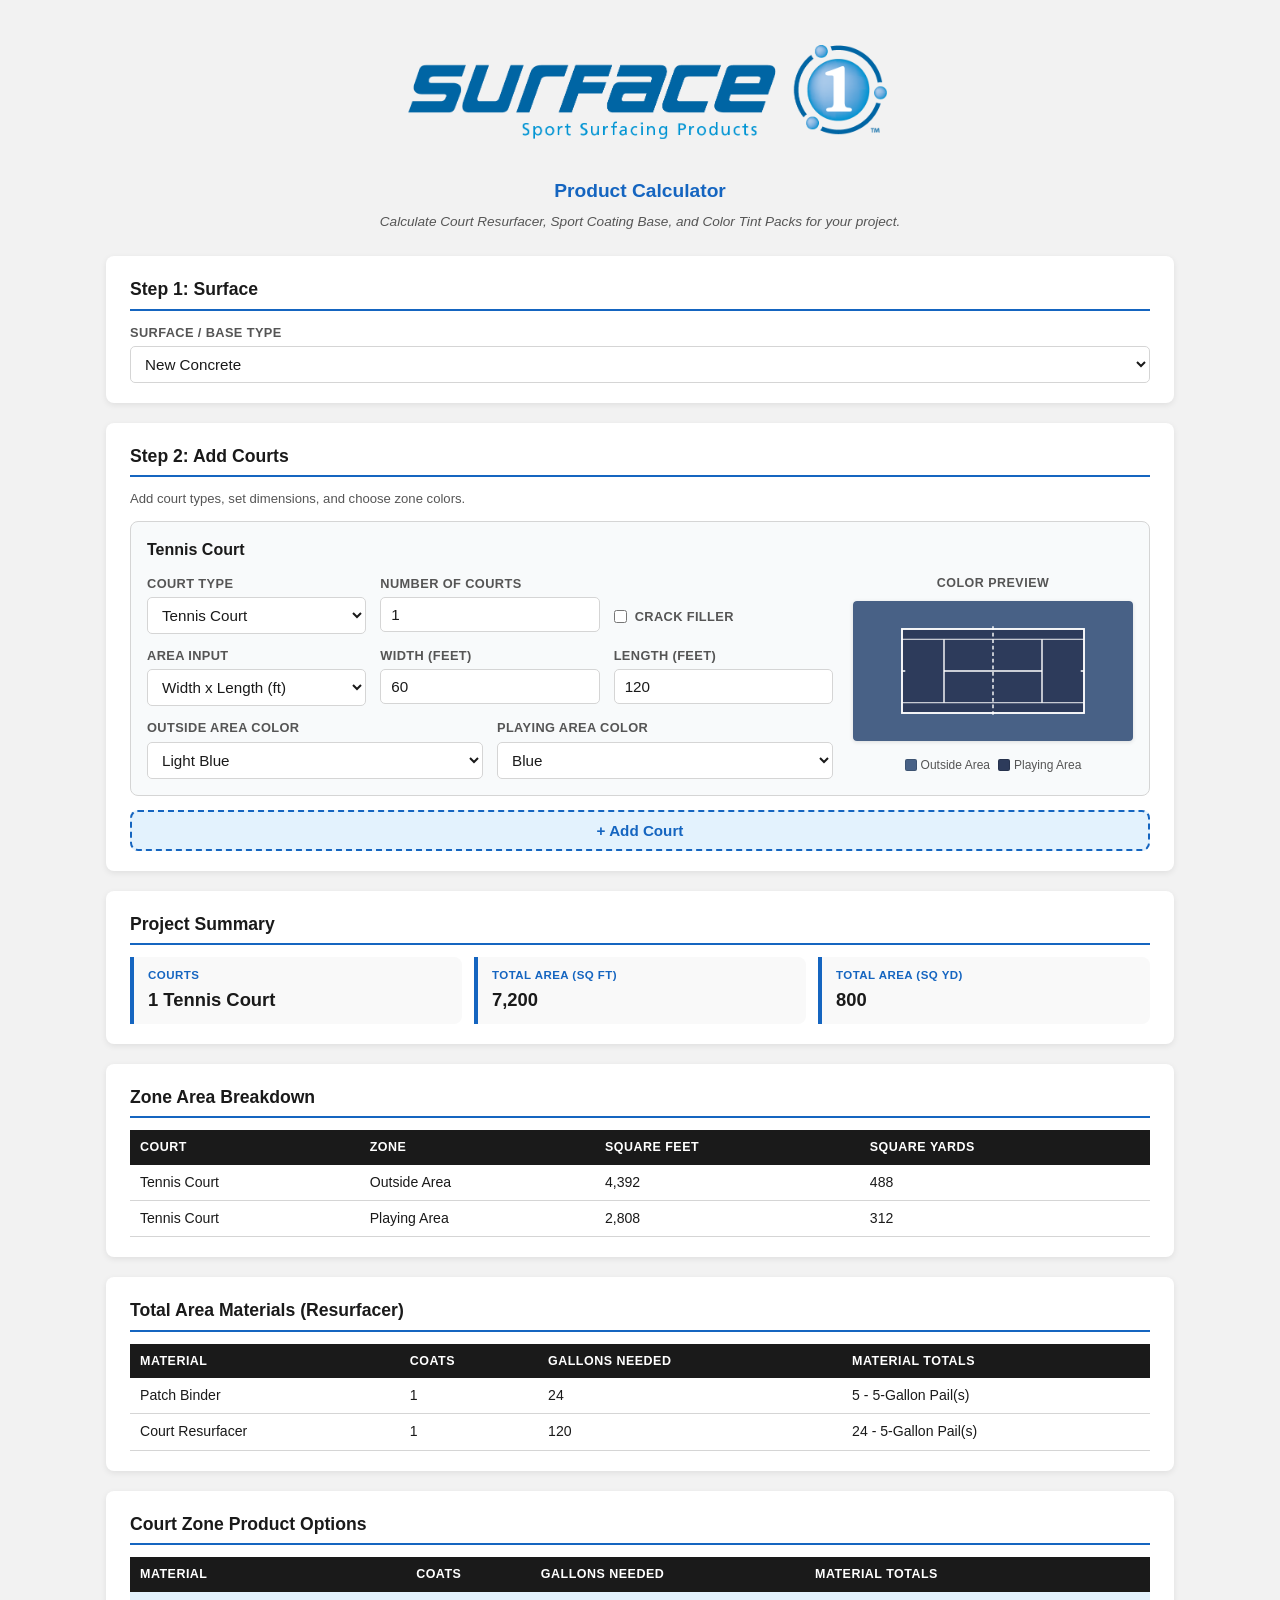
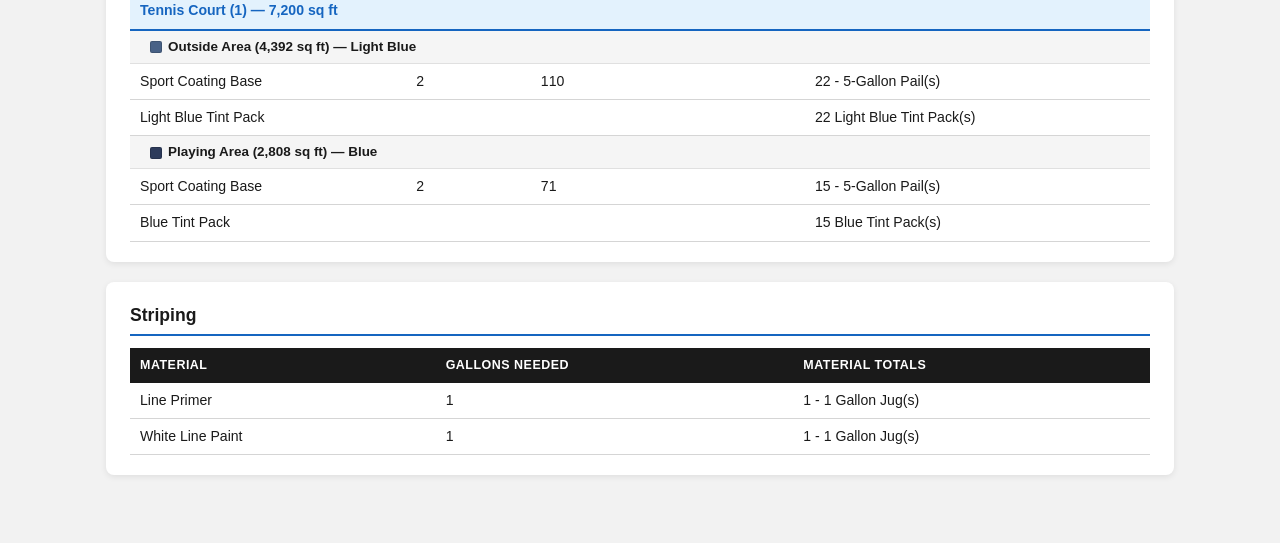
<file: index.html>
<!doctype html>
<html lang="en">
<head>
  <meta charset="UTF-8" />
  <meta name="viewport" content="width=device-width, initial-scale=1.0" />
  <meta name="theme-color" content="#0077b6" />
  <meta name="apple-mobile-web-app-capable" content="yes" />
  <meta name="apple-mobile-web-app-status-bar-style" content="default" />
  <meta name="apple-mobile-web-app-title" content="Surface 1" />
  <link rel="apple-touch-icon" href="icons/icon-192x192.png" />
  <link rel="manifest" href="manifest.json" />
  <title>Surface 1 Sport Coatings — Product Calculator</title>
  <link rel="stylesheet" href="styles.css" />
</head>
<body>
  <main class="container">
    <header>
      <img src="Surface 1 Logo.png" alt="Surface 1 Sport Surfacing Products" class="header-logo" />
      <h2 class="header-subtitle">Product Calculator</h2>
      <p>Calculate Court Resurfacer, Sport Coating Base, and Color Tint Packs for your project.</p>
    </header>

    <!-- ─── Step 1: Surface ─── -->
    <section class="card" aria-label="Surface">
      <h2>Step 1: Surface</h2>
      <div class="form-row">
        <label>
          <span>Surface / Base Type</span>
          <select id="surfaceType">
            <option value="concrete">New Concrete</option>
            <option value="asphalt">New Asphalt</option>
            <option value="existingConcrete">Existing Concrete</option>
            <option value="existingAsphalt">Existing Asphalt</option>
          </select>
        </label>
      </div>
    </section>

    <!-- ─── Step 2: Court Entries ─── -->
    <section class="card" aria-label="Court Entries">
      <h2>Step 2: Add Courts</h2>
      <p class="step-hint">Add court types, set dimensions, and choose zone colors.</p>
      <div id="courtEntriesContainer"></div>
      <button id="addCourtBtn" class="btn-add">+ Add Court</button>
    </section>

    <!-- ─── Project Summary ─── -->
    <section class="card" aria-label="Summary">
      <h2>Project Summary</h2>
      <div id="summaryGrid" class="summary-grid"></div>
    </section>

    <!-- ─── Zone Area Breakdown ─── -->
    <section class="card" aria-label="Zone Areas">
      <h2>Zone Area Breakdown</h2>
      <table>
        <thead>
          <tr><th>Court</th><th>Zone</th><th>Square Feet</th><th>Square Yards</th></tr>
        </thead>
        <tbody id="zoneAreasBody"></tbody>
      </table>
    </section>

    <!-- ─── Crack Filler ─── -->
    <section class="card hidden" id="crackFillerSection" aria-label="Crack Filler">
      <h2>Crack Filler Estimates</h2>
      <p class="disclaimer">Coverage rates may vary depending on width and depth of the cracks.</p>
      <table>
        <thead>
          <tr><th>Product</th><th>Recommended Width</th><th>Material Totals</th></tr>
        </thead>
        <tbody id="crackBody"></tbody>
      </table>
    </section>

    <!-- ─── Total Area Materials ─── -->
    <section class="card" aria-label="Total Area Materials">
      <h2>Total Area Materials (Resurfacer)</h2>
      <table>
        <thead>
          <tr><th>Material</th><th>Coats</th><th>Gallons Needed</th><th>Material Totals</th></tr>
        </thead>
        <tbody id="totalAreaBody"></tbody>
      </table>
    </section>

    <!-- ─── Zone Product Options ─── -->
    <section class="card" aria-label="Zone Products">
      <h2>Court Zone Product Options</h2>
      <table>
        <thead>
          <tr><th>Material</th><th>Coats</th><th>Gallons Needed</th><th>Material Totals</th></tr>
        </thead>
        <tbody id="zoneProductsBody"></tbody>
      </table>
    </section>

    <!-- ─── Striping ─── -->
    <section class="card" aria-label="Striping">
      <h2>Striping</h2>
      <table>
        <thead>
          <tr><th>Material</th><th>Gallons Needed</th><th>Material Totals</th></tr>
        </thead>
        <tbody id="stripingBody"></tbody>
      </table>
    </section>

  </main>

  <script src="script.js"></script>
  <script>
    if ('serviceWorker' in navigator) {
      navigator.serviceWorker.register('./sw.js');
    }
  </script>
</body>
</html>
</file>
<file: styles.css>
/* ── Reset & Base ── */
*,
*::before,
*::after { box-sizing: border-box; margin: 0; padding: 0; }

:root {
  --bg: #f2f2f2;
  --card-bg: #ffffff;
  --accent: #1565C0;
  --accent-light: #1E88E5;
  --accent-pale: #e3f2fd;
  --accent-dark: #1A1A1A;
  --text: #1A1A1A;
  --text-muted: #555555;
  --border: #d5d5d5;
  --highlight: #fff9c4;
  --radius: 8px;
  --shadow: 0 2px 6px rgba(0,0,0,0.08);
}

body {
  font-family: -apple-system, BlinkMacSystemFont, "Segoe UI", Roboto, Helvetica, Arial, sans-serif;
  background: var(--bg);
  color: var(--text);
  line-height: 1.5;
}

.container {
  max-width: 1100px;
  margin: 0 auto;
  padding: 24px 16px 48px;
}

/* ── Header ── */
header {
  text-align: center;
  margin-bottom: 24px;
}
header h1 {
  font-size: 1.75rem;
  color: var(--accent-dark);
}
.header-logo {
  max-width: 520px;
  width: 90%;
  height: auto;
  margin: 0 auto 12px;
  display: block;
}
header .header-subtitle {
  font-size: 1.2rem;
  color: var(--accent);
  font-weight: 600;
  border-bottom: none;
  padding-bottom: 0;
  margin-bottom: 6px;
}
header p {
  margin-top: 6px;
  font-size: 0.85rem;
  color: var(--text-muted);
  font-style: italic;
}

/* ── Cards ── */
.card {
  background: var(--card-bg);
  border-radius: var(--radius);
  box-shadow: var(--shadow);
  padding: 20px 24px;
  margin-bottom: 20px;
  overflow-x: auto;
}
.card h2 {
  font-size: 1.1rem;
  color: var(--accent-dark);
  margin-bottom: 12px;
  padding-bottom: 6px;
  border-bottom: 2px solid var(--accent);
}
.step-hint {
  font-size: 0.82rem;
  color: var(--text-muted);
  margin-bottom: 12px;
}
.disclaimer {
  font-size: 0.8rem;
  color: var(--text-muted);
  font-style: italic;
  margin-bottom: 10px;
}

/* ── Form Layout ── */
.form-row {
  display: grid;
  grid-template-columns: repeat(auto-fit, minmax(200px, 1fr));
  gap: 14px;
}
label {
  display: flex;
  flex-direction: column;
  gap: 4px;
}
label.checkbox-label {
  flex-direction: row;
  align-items: center;
  gap: 8px;
  cursor: pointer;
  align-self: end;
  padding-bottom: 8px;
}
label > span {
  font-size: 0.8rem;
  font-weight: 600;
  color: var(--text-muted);
  text-transform: uppercase;
  letter-spacing: 0.03em;
}
select,
input[type="number"],
input[type="text"],
input[type="email"],
input[type="tel"] {
  padding: 8px 10px;
  border: 1px solid var(--border);
  border-radius: 5px;
  font-size: 0.95rem;
  background: #fff;
  color: var(--text);
  transition: border-color 0.15s;
}
input[readonly] {
  background: #f5f5f5;
  font-weight: 600;
  cursor: default;
}
select:disabled {
  background: #f5f5f5;
  cursor: default;
  opacity: 0.8;
}
select:focus,
input:focus {
  outline: none;
  border-color: var(--accent);
  box-shadow: 0 0 0 2px rgba(21, 101, 192, 0.15);
}
.input-highlight {
  background: var(--highlight);
}
.hidden { display: none !important; }

/* ── Summary Grid ── */
.summary-grid {
  display: grid;
  grid-template-columns: repeat(auto-fit, minmax(150px, 1fr));
  gap: 12px;
}
.summary-item {
  background: #f9f9f9;
  border-left: 4px solid var(--accent);
  border-radius: 0 var(--radius) var(--radius) 0;
  padding: 10px 14px;
  display: flex;
  flex-direction: column;
  gap: 2px;
}
.summary-item .label {
  font-size: 0.72rem;
  font-weight: 600;
  text-transform: uppercase;
  color: var(--accent);
  letter-spacing: 0.04em;
}
.summary-item .value {
  font-size: 1.15rem;
  font-weight: 700;
  color: var(--text);
}

/* ── Tables ── */
table {
  width: 100%;
  border-collapse: collapse;
  font-size: 0.88rem;
}
thead th {
  background: var(--accent-dark);
  color: #fff;
  padding: 8px 10px;
  text-align: left;
  font-weight: 600;
  font-size: 0.78rem;
  text-transform: uppercase;
  letter-spacing: 0.04em;
}
tbody td {
  padding: 7px 10px;
  border-bottom: 1px solid var(--border);
}
tbody tr:hover {
  background: #f7f9fb;
}
.zone-header td {
  background: #e3f2fd;
  font-weight: 700;
  color: var(--accent);
  padding: 8px 10px;
  border-bottom: 2px solid var(--accent);
}
.zone-subheader td {
  background: #f5f5f5;
  font-weight: 600;
  color: var(--text);
  padding: 6px 10px 6px 20px;
  border-bottom: 1px solid #e0e0e0;
  font-size: 0.84rem;
}

/* ── Court Entry Cards ── */
.court-entry-card {
  background: #f8fafb;
  border: 1px solid var(--border);
  border-radius: var(--radius);
  padding: 16px;
  margin-bottom: 14px;
}
.entry-header {
  display: flex;
  justify-content: space-between;
  align-items: center;
  margin-bottom: 12px;
}
.entry-header h3 {
  font-size: 1rem;
  color: var(--accent-dark);
  margin: 0;
}
.entry-body {
  display: grid;
  grid-template-columns: 1fr 280px;
  gap: 20px;
  align-items: start;
}
.entry-fields {
  display: flex;
  flex-direction: column;
  gap: 12px;
}

/* ── Court Preview ── */
.entry-preview {
  display: flex;
  flex-direction: column;
  align-items: center;
  gap: 8px;
}
.preview-label {
  font-size: 0.78rem;
  font-weight: 600;
  color: var(--text-muted);
  text-transform: uppercase;
  letter-spacing: 0.04em;
}
.preview-svg {
  width: 100%;
  max-width: 280px;
}
.court-svg {
  width: 100%;
  height: auto;
  border-radius: 4px;
  box-shadow: 0 1px 4px rgba(0,0,0,0.12);
}
.preview-legend {
  display: flex;
  flex-wrap: wrap;
  gap: 8px;
  justify-content: center;
}
.legend-item {
  display: inline-flex;
  align-items: center;
  gap: 4px;
  font-size: 0.75rem;
  color: var(--text-muted);
}
.legend-swatch {
  display: inline-block;
  width: 12px;
  height: 12px;
  border-radius: 2px;
  border: 1px solid rgba(0,0,0,0.15);
}

/* ── Buttons ── */
.btn-add {
  display: block;
  width: 100%;
  padding: 10px;
  margin-top: 8px;
  background: #e3f2fd;
  color: var(--accent);
  border: 2px dashed var(--accent);
  border-radius: var(--radius);
  font-size: 0.95rem;
  font-weight: 600;
  cursor: pointer;
  transition: background 0.15s, border-color 0.15s;
}
.btn-add:hover {
  background: #bbdefb;
  border-color: #0D47A1;
}
.btn-remove {
  padding: 4px 12px;
  background: #fff;
  color: #c0392b;
  border: 1px solid #e74c3c;
  border-radius: 4px;
  font-size: 0.8rem;
  font-weight: 600;
  cursor: pointer;
  transition: background 0.15s;
}
.btn-remove:hover {
  background: #fde8e8;
}

/* ── Responsive ── */
@media (max-width: 700px) {
  .entry-body {
    grid-template-columns: 1fr;
  }
  .entry-preview {
    order: -1;
  }
  .form-row { grid-template-columns: 1fr; }
  .summary-grid { grid-template-columns: 1fr 1fr; }
  table { font-size: 0.8rem; }
  thead th, tbody td { padding: 6px 6px; }
}
</file>
